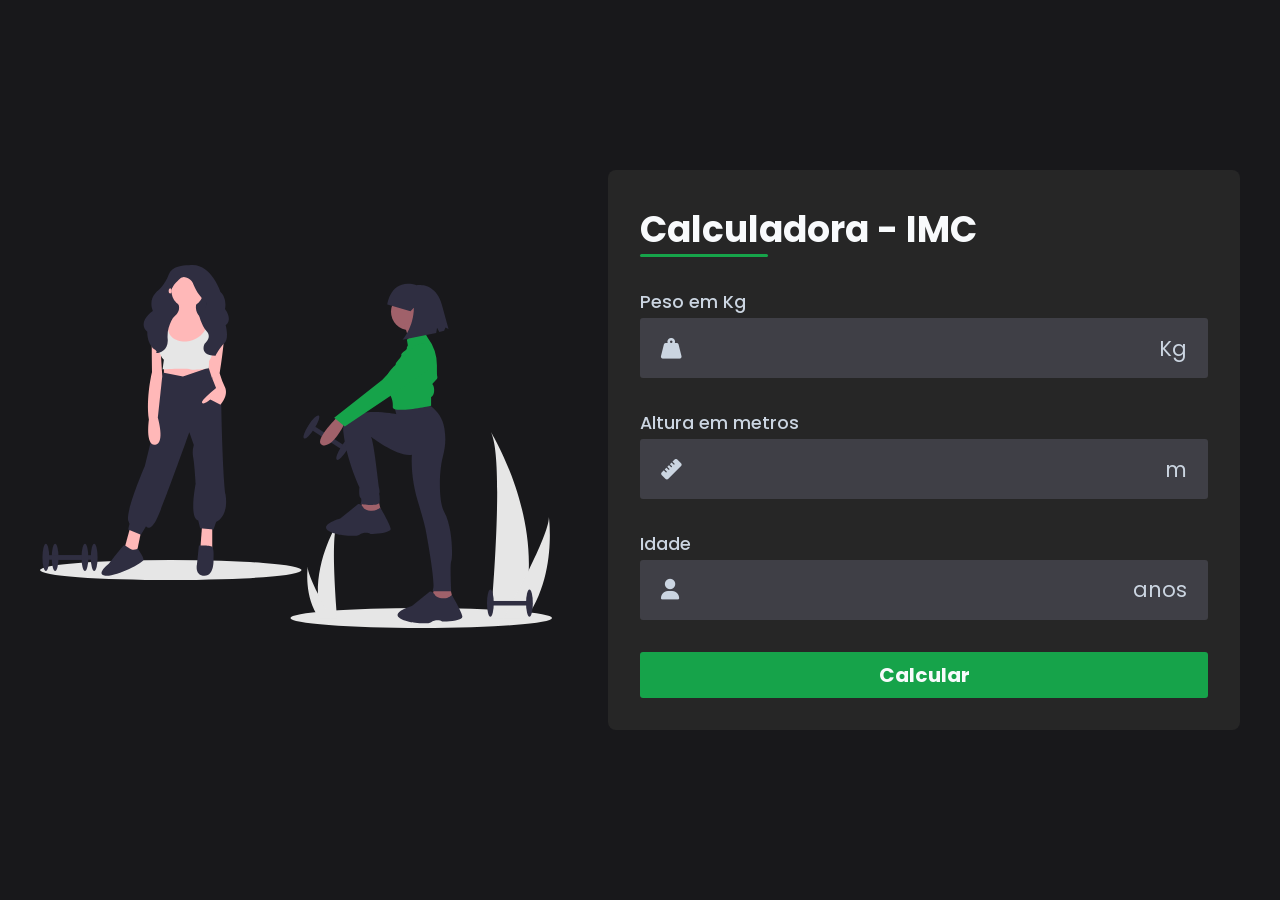
<file: index.html>
<!DOCTYPE html>
<html lang="pt-BR">
<head>
    <meta charset="UTF-8">
    <meta name="viewport" content="width=device-width, initial-scale=1.0">
    <link rel="stylesheet" href="assets/css/styles.css">

    <!-- Font Awesome Icons-->
    <link rel="stylesheet" href="https://cdnjs.cloudflare.com/ajax/libs/font-awesome/6.4.2/css/all.min.css" 
    integrity="sha512-z3gLpd7yknf1YoNbCzqRKc4qyor8gaKU1qmn+CShxbuBusANI9QpRohGBreCFkKxLhei6S9CQXFEbbKuqLg0DA==" 
    crossorigin="anonymous" 
    referrerpolicy="no-referrer" 
    />
    
    <title>Calculadora de IMC</title>
</head>
<body>
    <main id="container">
        <section id="img">
            <img src="assets/images/illustration.svg" alt="Pessoas se exercitando">
        </section>
        <section id="calculator">
            <form id="form">
                <h1 id="title">
                    Calculadora - IMC
                </h1>

                <div class="input-box">
                    <label for="weight">
                        Peso em Kg
                    </label>
                    <div class="input-field">
                        <i class="fa-solid fa-weight-hanging"></i>
                        <input type="number" id="weight" name="weight" required>
                        <span>
                            Kg
                        </span>
                    </div>
                </div>

                <div class="input-box">
                    <label for="height">
                        Altura em metros
                    </label>
                    <div class="input-field">
                        <i class="fa-solid fa-ruler"></i>
                        <input type="number" step="0.01" id="height" name="height" required>
                        <span>
                            m
                        </span>
                    </div>
                </div>

                <div class="input-box">
                    <label for="age">
                        Idade
                    </label>
                    <div class="input-field">
                        <i class="fa-solid fa-user"></i>
                        <input type="number" id="age" name="age" required>
                        <span>
                            anos
                        </span>
                    </div>
                </div>

                <button id="calculate">
                    Calcular
                </button>

            </form>
                <div id="infos" class="hidden">
                    <div id="result">
                        <div id="bmi">
                            <span id="value"></span>
                            <span>Seu IMC</span>
                        </div>
                        <div id="description">
                            <span></span>
                        </div>
                    </div>

                    <div id="more-info">
                        <a href="https://mundoeducacao.uol.com.br/saude-bem-estar/imc.htm">
                            Mais informações sobre o IMC
                            <i class="fa-solid fa-arrow-up-right-from-square"></i>
                        </a>
                    </div>
                </div>
        </section>
    </main>    
    <script src="assets/js/script.js"></script>
</body>
</html>
</file>
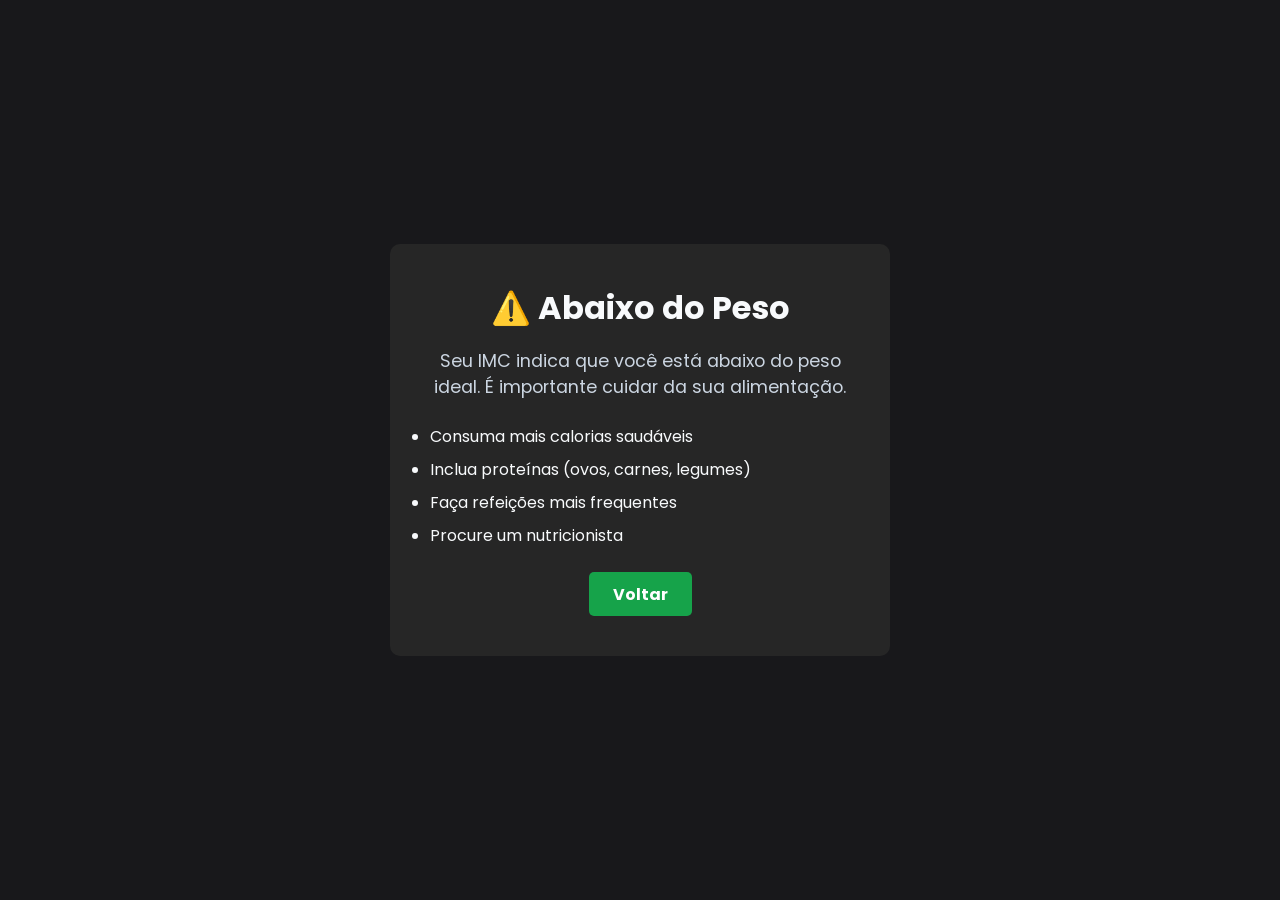
<file: abaixo-peso.html>
<!DOCTYPE html>
<html lang="pt-BR">
<head>
<meta charset="UTF-8">
<link rel="stylesheet" href="assets/css/styles.css">
<title>Abaixo do Peso</title>
</head>
<body class="result-page">

<div class="result-container">
    <h1>⚠️ Abaixo do Peso</h1>
    
    <p>Seu IMC indica que você está abaixo do peso ideal. É importante cuidar da sua alimentação.</p>

    <ul>
        <li>Consuma mais calorias saudáveis</li>
        <li>Inclua proteínas (ovos, carnes, legumes)</li>
        <li>Faça refeições mais frequentes</li>
        <li>Procure um nutricionista</li>
    </ul>

    <a href="index.html" class="btn">Voltar</a>
</div>

</body>
</html>
</file>
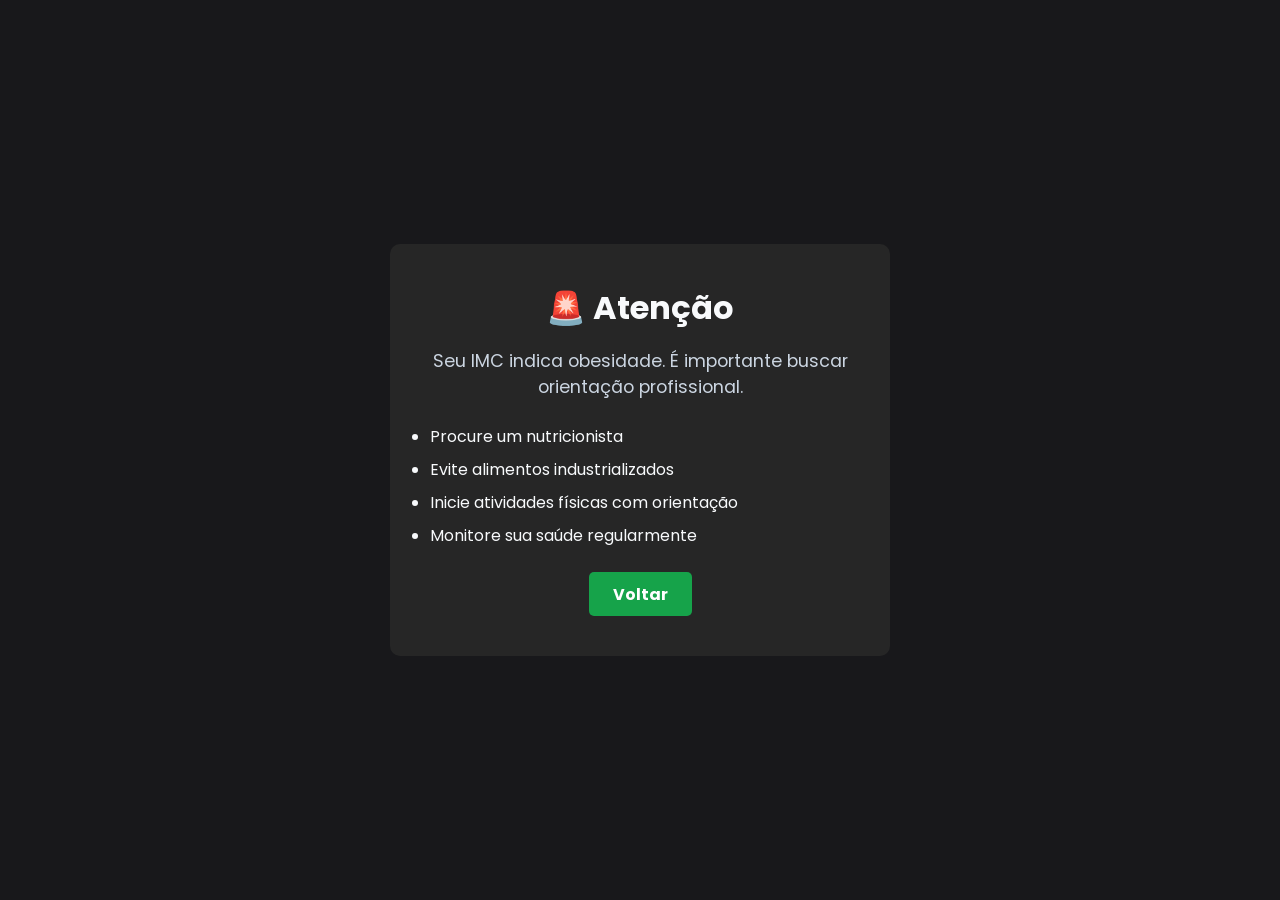
<file: obesidade.html>
<!DOCTYPE html>
<html lang="pt-BR">
<head>
<meta charset="UTF-8">
<link rel="stylesheet" href="assets/css/styles.css">
<title>Obesidade</title>
</head>
<body class="result-page">

<div class="result-container">
    <h1>🚨 Atenção</h1>
    <p>Seu IMC indica obesidade. É importante buscar orientação profissional.</p>

    <ul>
        <li>Procure um nutricionista</li>
        <li>Evite alimentos industrializados</li>
        <li>Inicie atividades físicas com orientação</li>
        <li>Monitore sua saúde regularmente</li>
    </ul>

    <a href="index.html" class="btn">Voltar</a>
</div>

</body>
</html>
</file>
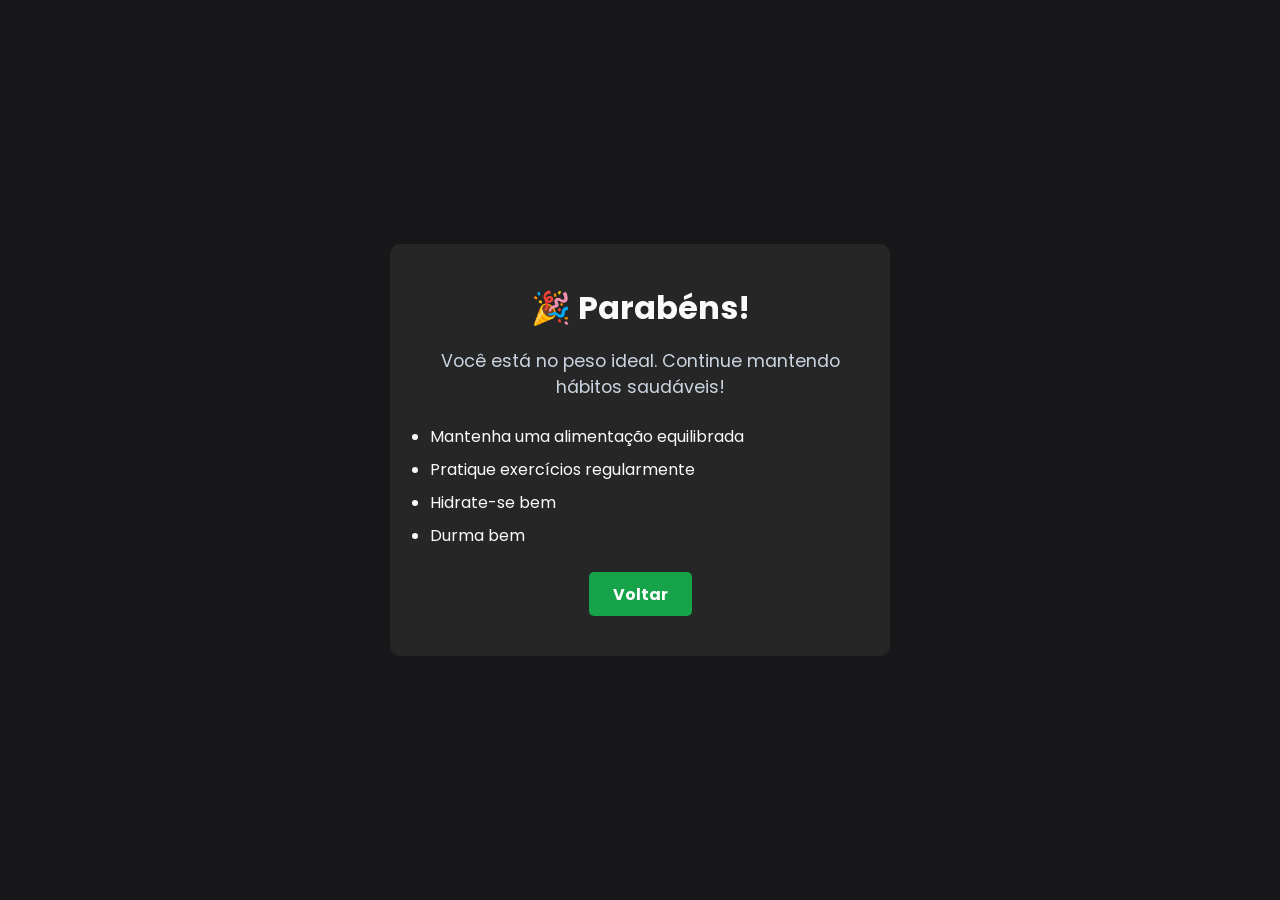
<file: peso-ideal.html>
<!DOCTYPE html>
<html lang="pt-BR">
<head>
<meta charset="UTF-8">
<link rel="stylesheet" href="assets/css/styles.css">
<title>Peso Ideal</title>
</head>
<body class="result-page">

<div class="result-container">
    <h1>🎉 Parabéns!</h1>
    <p>Você está no peso ideal. Continue mantendo hábitos saudáveis!</p>

    <ul>
        <li>Mantenha uma alimentação equilibrada</li>
        <li>Pratique exercícios regularmente</li>
        <li>Hidrate-se bem</li>
        <li>Durma bem</li>
    </ul>

    <a href="index.html" class="btn">Voltar</a>
</div>

</body>
</html>
</file>
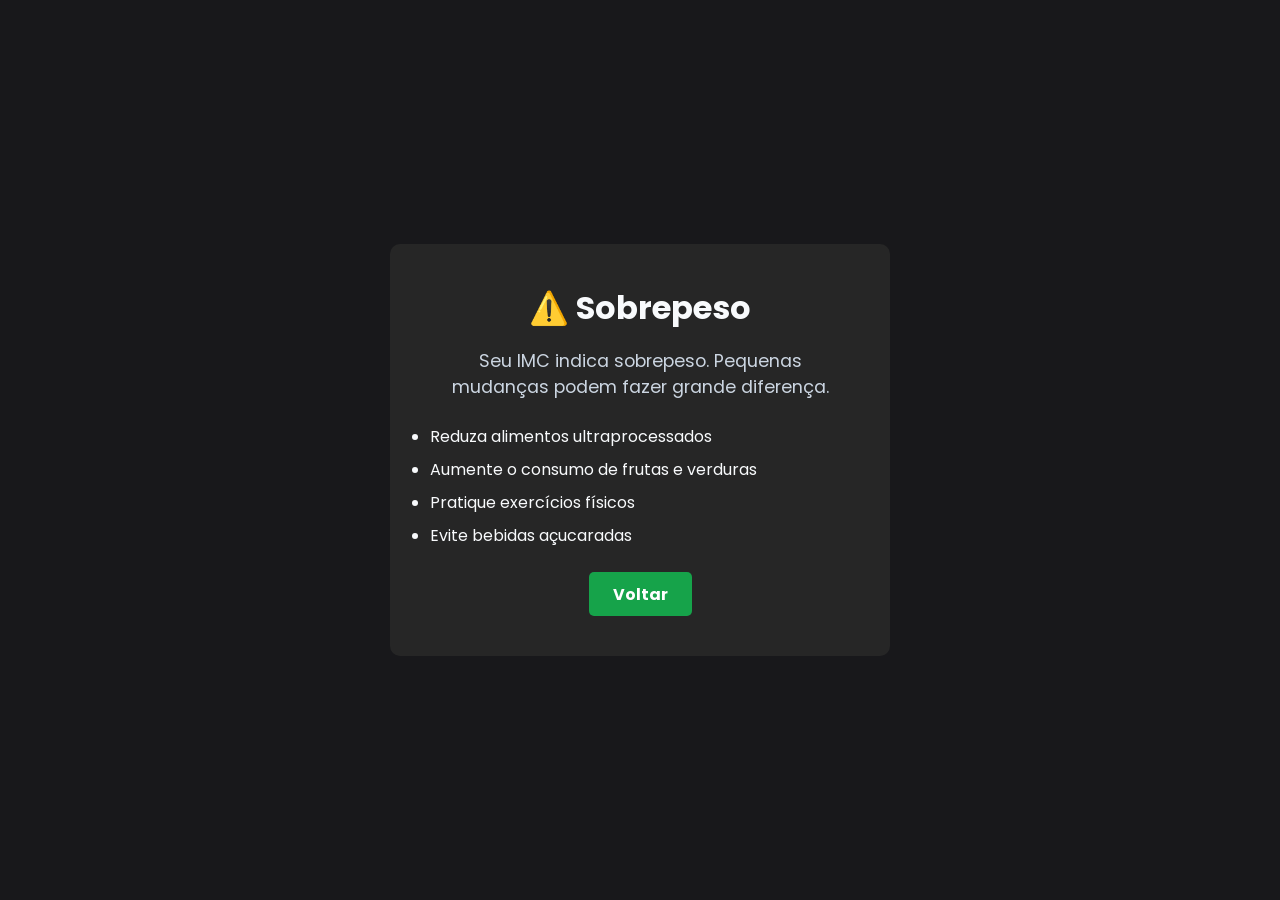
<file: sobrepeso.html>
<!DOCTYPE html>
<html lang="pt-BR">
<head>
<meta charset="UTF-8">
<link rel="stylesheet" href="assets/css/styles.css">
<title>Sobrepeso</title>
</head>
<body class="result-page">

<div class="result-container">
    <h1>⚠️ Sobrepeso</h1>
    <p>Seu IMC indica sobrepeso. Pequenas mudanças podem fazer grande diferença.</p>

    <ul>
        <li>Reduza alimentos ultraprocessados</li>
        <li>Aumente o consumo de frutas e verduras</li>
        <li>Pratique exercícios físicos</li>
        <li>Evite bebidas açucaradas</li>
    </ul>

    <a href="index.html" class="btn">Voltar</a>
</div>

</body>
</html>
</file>
<file: assets/css/styles.css>
@import url('https://fonts.googleapis.com/css2?family=Poppins:wght@100;200;300;400;500;600&display=swap');

* {
    font-family: 'Poppins', sans-serif;
    margin: 0;
    padding: 0;
    box-sizing: border-box;
}

body {
    display: flex;
    align-items: center;
    justify-content: center;
    width: 100%;
    height: 100vh;
    background-color: #18181b;
}

#container {
    display: flex;
    align-items: center;
    gap: 3.5rem;
}

#img img {
    width: 32rem;
}

#calculator {
    display: flex;
    flex-direction: column;
    gap: 2rem;
    padding: 2rem;
    color: #f8fafc;
    background-color: #262626;
    border-radius: 8px;
}

#form {
    display: flex;
    flex-direction: column;
    gap: 2rem;
}

#title {
    font-size: 2.25rem;
    position: relative;
}

#title::after {
    position: absolute;
    content: '';
    background-color: #16a34a;
    width: 8rem;
    height: 3px;
    bottom: 0;
    left: 0;
    border-radius: 3px;
}

.input-box label {
    font-weight: 500;
    font-size: 1.1rem;
    color: #cbd5e1;
}

.input-field {
    display: flex;
    align-items: center;
    justify-content: space-between;
    background-color: #3f3f46;
    padding: 0.3rem;
    border-radius: 3px;
    margin-top: 3px;
}

.input-field span,  
.input-field i  {
    color: #cbd5e1;
    font-size: 1.3rem;
    padding: 0.6rem 1rem;
}

.input-field input {
    background-color: transparent;
    border: none;
    width: 100%;
    font-size: 1.3rem;
    color: #f8fafc;
    padding: 0 0.5rem;
}

.input-field input::-webkit-outer-spin-button,
.input-field input::-webkit-inner-spin-button {
  appearance: none;
}

.input-field input:focus {
    outline: none;
}

#calculate {
    border: none;
    font-size: 1.25rem;
    font-weight: bold;
    color: #f8fafc;
    background-color: #16a34a;
    padding: 0.5rem 0;
    border-radius: 3px;
    cursor: pointer;
    width: 100%;
}

#result {
    display: flex;
    gap: 2rem;
    align-items: center;
    border-top: 1px solid #ffffff34;
    padding: 0.75rem 0;
}

#bmi {
    display: flex;
    align-items: center;
    flex-direction: column;
    font-size: 2.25rem;
}

#bmi span:last-child {
    font-size: 0.875rem;
    color:#cbd5e1;
}

.normal {
    color: #16a34a;
}

.attention {
    color: #dc2626;
}

#description{
   width: 15.5rem;
}

#more_info {
    text-align: center;
    border-top: 1px solid #ffffff34;
    padding-top: 1.5rem;
}

#more_info a {
    display: flex;
    justify-content: center;
    align-items: center;
    gap: 0.6rem;
    color: #16a34a;
    font-size: 0.875rem;
    text-decoration: none;
    transition: color 0.5s;
}

#more_info a:hover {
    color: #cbd5e1;
}

.hidden {
    display: none;
}

@media screen and (max-width: 1024px) {
    #img {
        display: none;
    }
}

@media screen and (max-width: 500px) {
    #img {
        display: none;
    }

    #container {
        width: 100%;
        height: 100%;
    }

    #calculator {
        width: 100%;
        height: 100%;
        border-radius: 0;
        justify-content: center;
    }
}

/* ===== PÁGINAS DE RESULTADO ===== */
.result-page {
    display: flex;
    align-items: center;
    justify-content: center;
    height: 100vh;
    background-color: #18181b;
    color: #f8fafc;
}

.result-container {
    background-color: #262626;
    padding: 2.5rem;
    border-radius: 10px;
    text-align: center;
    max-width: 500px;
    width: 90%;
}

.result-container h1 {
    font-size: 2rem;
    margin-bottom: 1rem;
}

.result-container p {
    font-size: 1.1rem;
    margin-bottom: 1.5rem;
    color: #cbd5e1;
}

.result-container ul {
    text-align: left;
    margin-bottom: 1.5rem;
}

.result-container li {
    margin-bottom: 0.5rem;
}

.btn {
    display: inline-block;
    background-color: #16a34a;
    color: #fff;
    padding: 0.6rem 1.5rem;
    border-radius: 5px;
    text-decoration: none;
    font-weight: bold;
    transition: 0.3s;
}

.btn:hover {
    background-color: #22c55e;
}
</file>
